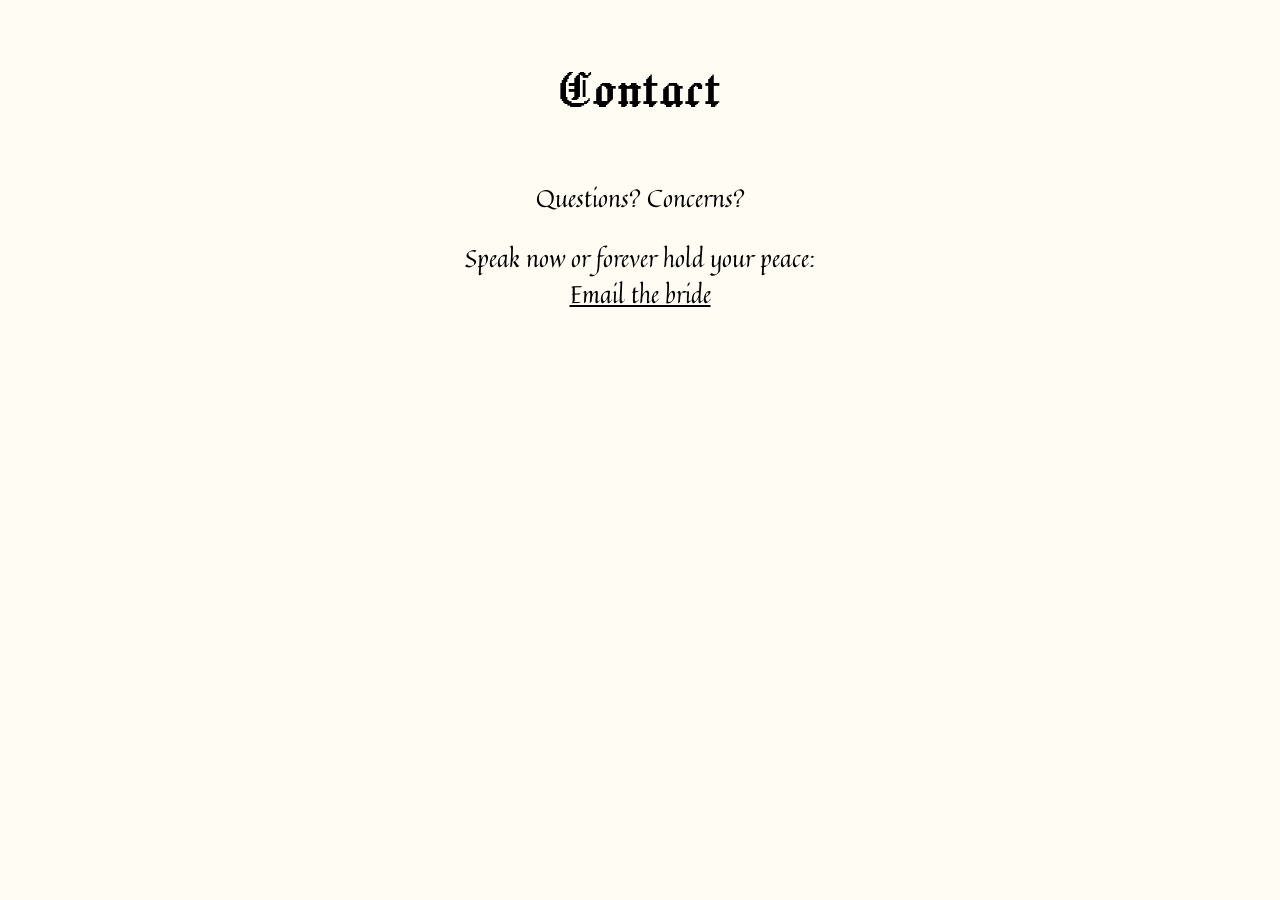
<file: contact.html>
<!DOCTYPE html>
<html lang="en">

<head>
    <meta charset="UTF-8">
    <meta name="viewport" content="width=device-width, initial-scale=1.0">
    <title>Contact</title>
    <link rel="stylesheet" href="./style.css">
    <link rel="preconnect" href="https://fonts.googleapis.com">
    <link rel="preconnect" href="https://fonts.gstatic.com" crossorigin>
    <link rel="preconnect" href="https://fonts.googleapis.com">
    <link rel="preconnect" href="https://fonts.gstatic.com" crossorigin>
    <link
        href="https://fonts.googleapis.com/css2?family=Eagle+Lake&family=Jacquard+24&family=Quintessential&display=swap"
        rel="stylesheet">
    <link href="https://fonts.googleapis.com/css2?family=Mea+Culpa&display=swap" rel="stylesheet">
    <link rel="icon"
        href="data:image/svg+xml,<svg xmlns=%22http://www.w3.org/2000/svg%22 viewBox=%220 0 100 100%22><text y=%22.9em%22 font-size=%2290%22>💒</text></svg>">
</head>

<body>
    <div class="page">
        <div class="jacquard title">Contact</div>
        <div class="quintessential">
            Questions? Concerns?
        </div>
        <div class="quintessential">
            Speak now or forever hold your peace:
            <br />
            <a href="mailto:lawr3ka@gmail.com">Email the bride</a>
        </div>
    </div>
</body>

</html>
</file>
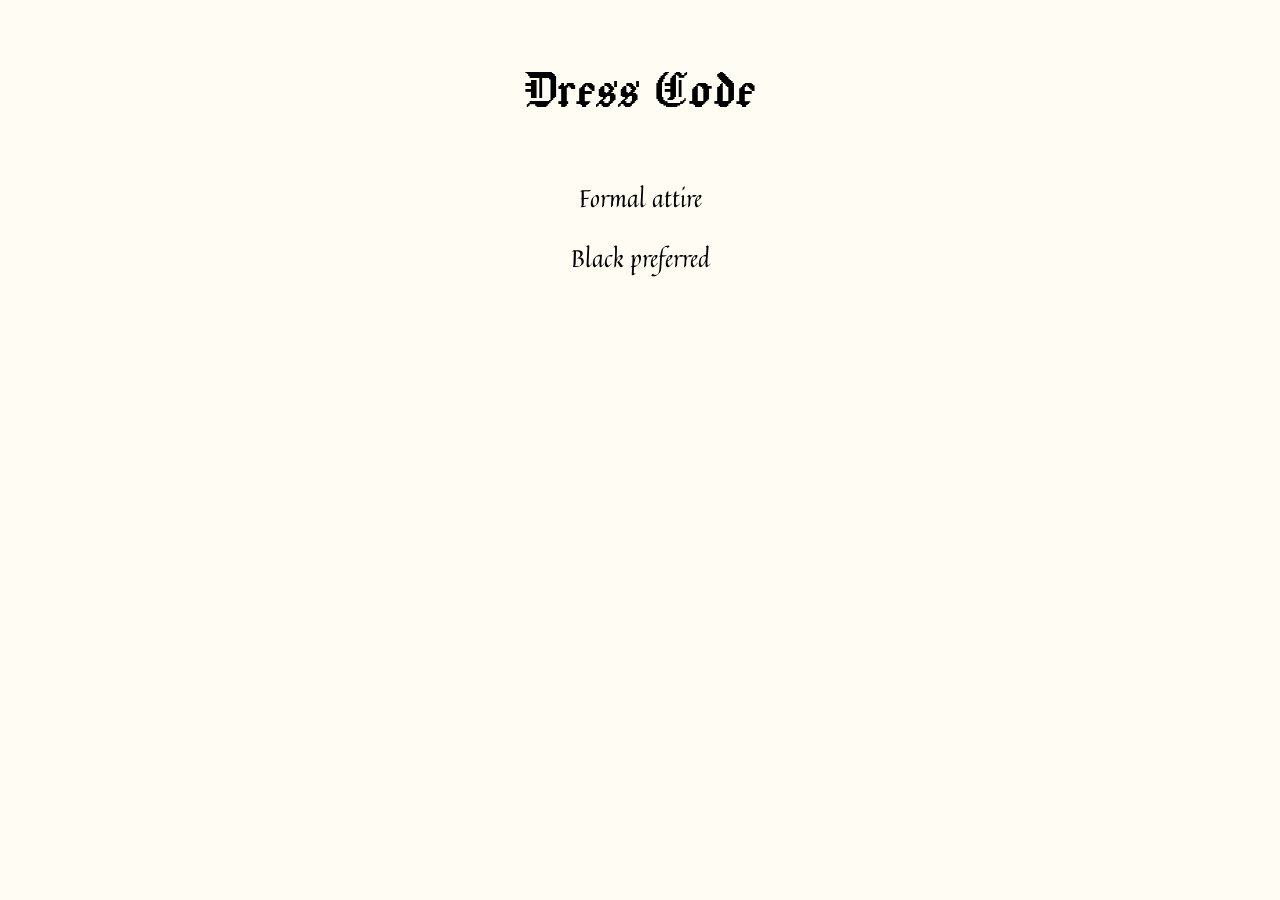
<file: dress-code.html>
<!DOCTYPE html>
<html lang="en">

<head>
    <meta charset="UTF-8">
    <meta name="viewport" content="width=device-width, initial-scale=1.0">
    <title>Dress Code</title>
    <link rel="stylesheet" href="./style.css">
    <link rel="preconnect" href="https://fonts.googleapis.com">
    <link rel="preconnect" href="https://fonts.gstatic.com" crossorigin>
    <link rel="preconnect" href="https://fonts.googleapis.com">
    <link rel="preconnect" href="https://fonts.gstatic.com" crossorigin>
    <link
        href="https://fonts.googleapis.com/css2?family=Eagle+Lake&family=Jacquard+24&family=Quintessential&display=swap"
        rel="stylesheet">
    <link href="https://fonts.googleapis.com/css2?family=Mea+Culpa&display=swap" rel="stylesheet">
    <link rel="icon"
        href="data:image/svg+xml,<svg xmlns=%22http://www.w3.org/2000/svg%22 viewBox=%220 0 100 100%22><text y=%22.9em%22 font-size=%2290%22>💒</text></svg>">
</head>

<body>
    <div class="page">
        <div class="jacquard title">Dress Code</div>
        <div class="quintessential">Formal attire</div>
        <div class="quintessential">Black preferred</div>
    </div>
</body>

</html>
</file>
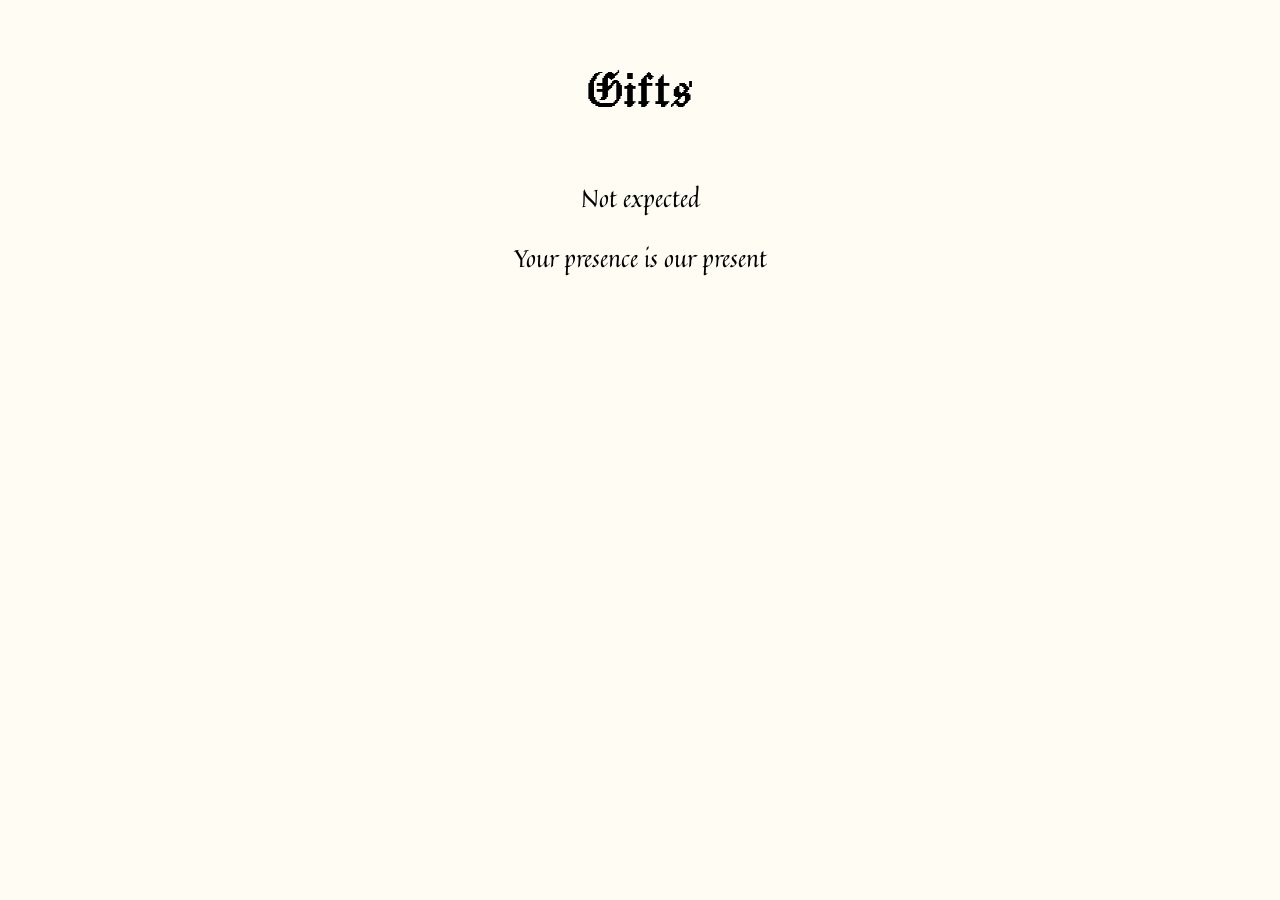
<file: gifts.html>
<!DOCTYPE html>
<html lang="en">

<head>
    <meta charset="UTF-8">
    <meta name="viewport" content="width=device-width, initial-scale=1.0">
    <title>Gifts</title>
    <link rel="stylesheet" href="./style.css">
    <link rel="preconnect" href="https://fonts.googleapis.com">
    <link rel="preconnect" href="https://fonts.gstatic.com" crossorigin>
    <link rel="preconnect" href="https://fonts.googleapis.com">
    <link rel="preconnect" href="https://fonts.gstatic.com" crossorigin>
    <link
        href="https://fonts.googleapis.com/css2?family=Eagle+Lake&family=Jacquard+24&family=Quintessential&display=swap"
        rel="stylesheet">
    <link href="https://fonts.googleapis.com/css2?family=Mea+Culpa&display=swap" rel="stylesheet">
    <link rel="icon"
        href="data:image/svg+xml,<svg xmlns=%22http://www.w3.org/2000/svg%22 viewBox=%220 0 100 100%22><text y=%22.9em%22 font-size=%2290%22>💒</text></svg>">
</head>

<body>
    <div class="page">
        <div class="jacquard title">Gifts</div>
        <div class="quintessential">Not expected</div>
        <div class="quintessential">Your presence is our present</div>
    </div>
</body>

</html>
</file>
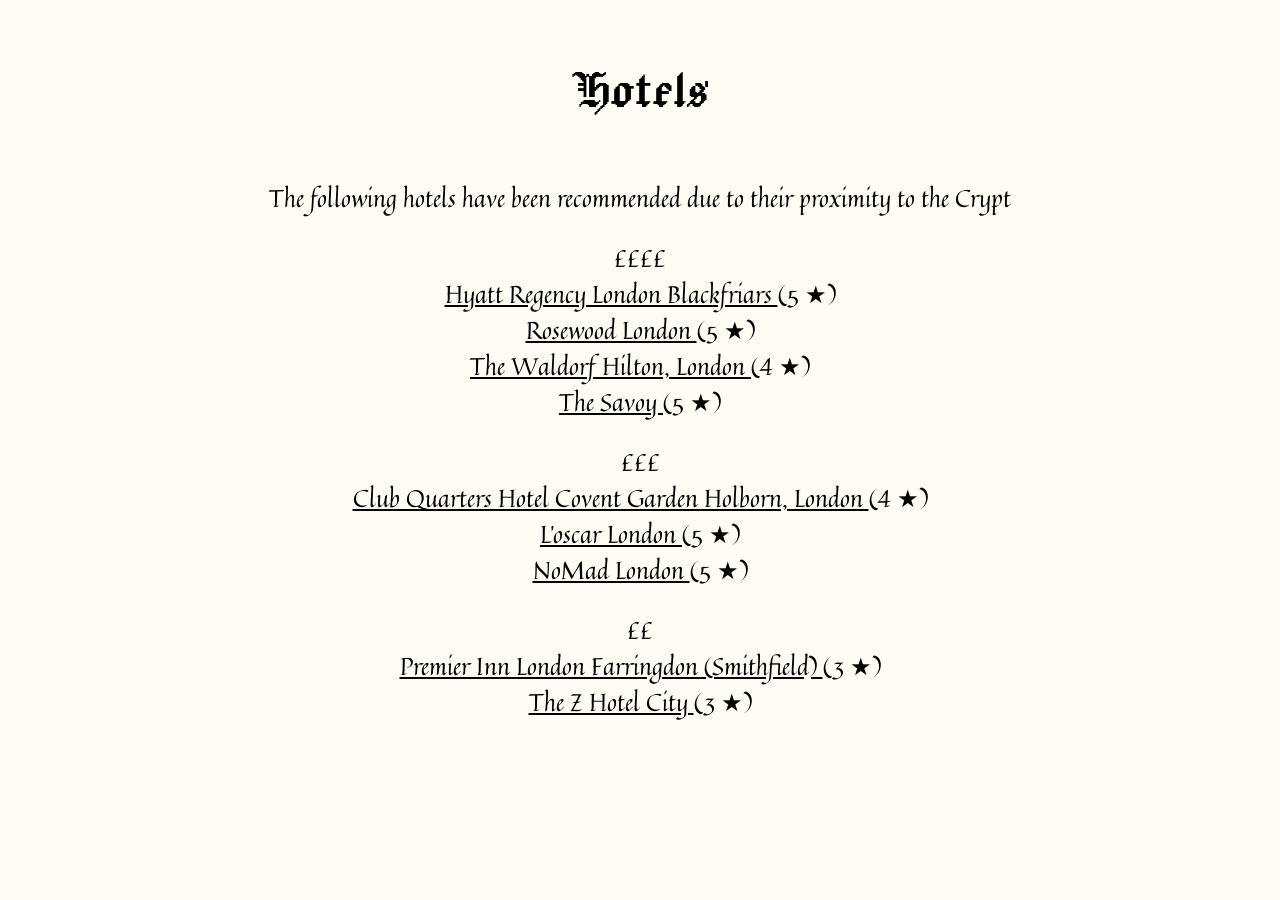
<file: hotels.html>
<!DOCTYPE html>
<html lang="en">

<head>
    <meta charset="UTF-8">
    <meta name="viewport" content="width=device-width, initial-scale=1.0">
    <title>Hotels</title>
    <link rel="stylesheet" href="./style.css">
    <link rel="preconnect" href="https://fonts.googleapis.com">
    <link rel="preconnect" href="https://fonts.gstatic.com" crossorigin>
    <link rel="preconnect" href="https://fonts.googleapis.com">
    <link rel="preconnect" href="https://fonts.gstatic.com" crossorigin>
    <link
        href="https://fonts.googleapis.com/css2?family=Eagle+Lake&family=Jacquard+24&family=Quintessential&display=swap"
        rel="stylesheet">
    <link href="https://fonts.googleapis.com/css2?family=Mea+Culpa&display=swap" rel="stylesheet">
    <link rel="icon"
        href="data:image/svg+xml,<svg xmlns=%22http://www.w3.org/2000/svg%22 viewBox=%220 0 100 100%22><text y=%22.9em%22 font-size=%2290%22>💒</text></svg>">
</head>

<body>
    <div class="page">
        <div class="jacquard title">Hotels</div>
        <div class="quintessential">
            The following hotels have been recommended due to their proximity to the Crypt
        </div>
        <div class="quintessential">
            ££££
            <br />
            <a href="https://maps.app.goo.gl/WeTZP152QAz2VWor7">
                Hyatt Regency London Blackfriars
            </a> (5 ★)
            <br />
            <a href="https://maps.app.goo.gl/3XoBGCmxgEXubztWA">
                Rosewood London
            </a> (5 ★)
            <br />
            <a href="https://maps.app.goo.gl/xoRH2FoTxGtbwTd59">
                The Waldorf Hilton, London
            </a> (4 ★)
            <br />
            <a href="https://maps.app.goo.gl/ZSiANLzLV8cE6JiY7">
                The Savoy
            </a> (5 ★)
        </div>
        <div class="quintessential">
            £££
            <br />
            <a href="https://maps.app.goo.gl/kjzdRSgAVZ56fPbZA">
                Club Quarters Hotel Covent Garden Holborn, London
            </a> (4 ★)
            <br />
            <a href="https://maps.app.goo.gl/vEgoJJbZG7obyCPbA">
                L'oscar London
            </a> (5 ★)
            <br />
            <a href="https://maps.app.goo.gl/Hn8gJYU4K2Y6PZjc6">
                NoMad London
            </a> (5 ★)
        </div>
        <div class="quintessential">
            ££
            <br />
            <a href="https://maps.app.goo.gl/WqytAde7i424eFLW8">
                Premier Inn London Farringdon (Smithfield)
            </a> (3 ★)
            <br />
            <a href="https://maps.app.goo.gl/bAFzyaMT9B3REysZA">
                The Z Hotel City
            </a> (3 ★)
        </div>
    </div>
</body>

</html>
</file>
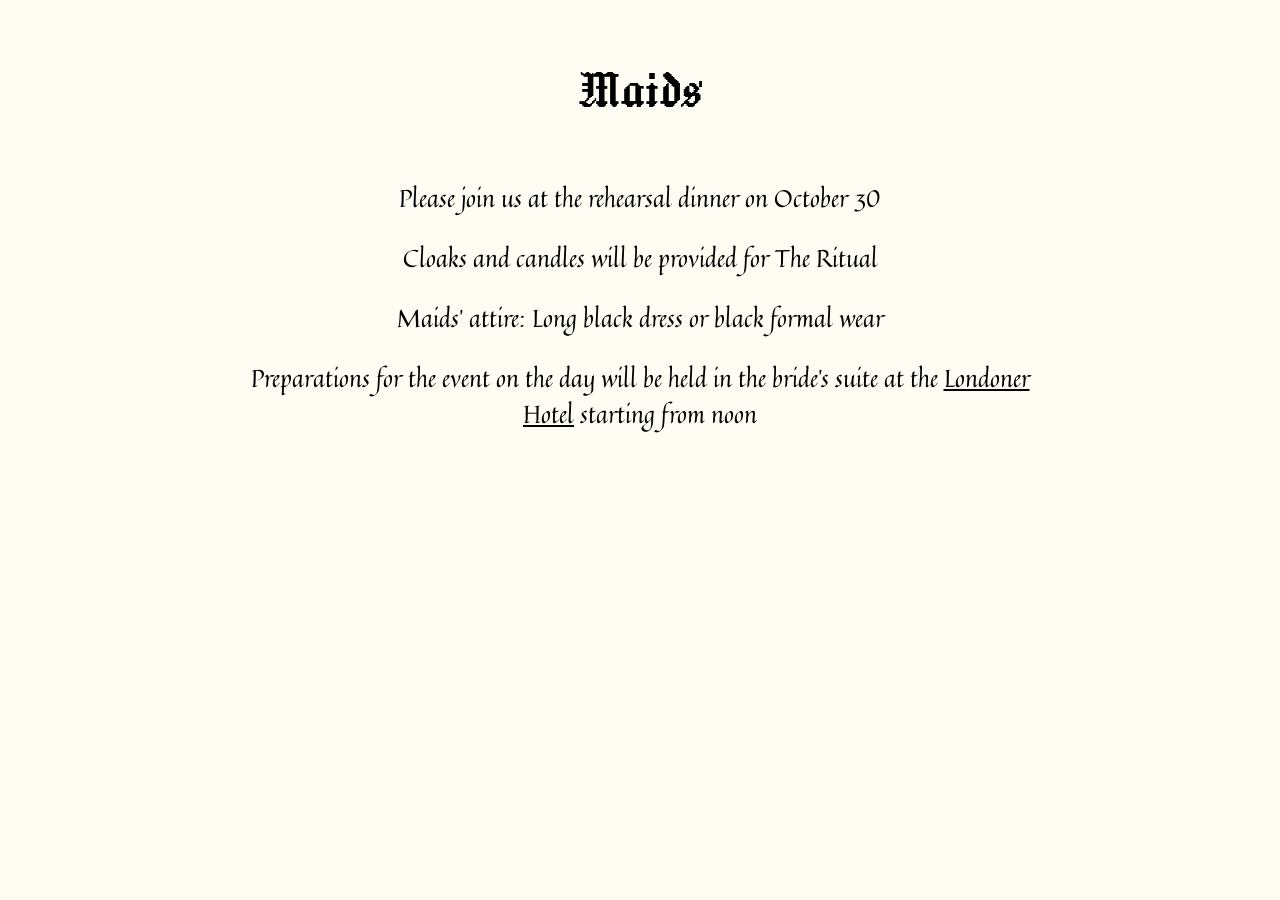
<file: maids.html>
<!DOCTYPE html>
<html lang="en">

<head>
    <meta charset="UTF-8">
    <meta name="viewport" content="width=device-width, initial-scale=1.0">
    <title>Maids</title>
    <link rel="stylesheet" href="./style.css">
    <link rel="preconnect" href="https://fonts.googleapis.com">
    <link rel="preconnect" href="https://fonts.gstatic.com" crossorigin>
    <link rel="preconnect" href="https://fonts.googleapis.com">
    <link rel="preconnect" href="https://fonts.gstatic.com" crossorigin>
    <link
        href="https://fonts.googleapis.com/css2?family=Eagle+Lake&family=Jacquard+24&family=Quintessential&display=swap"
        rel="stylesheet">
    <link href="https://fonts.googleapis.com/css2?family=Mea+Culpa&display=swap" rel="stylesheet">
    <link rel="icon"
        href="data:image/svg+xml,<svg xmlns=%22http://www.w3.org/2000/svg%22 viewBox=%220 0 100 100%22><text y=%22.9em%22 font-size=%2290%22>💒</text></svg>">
</head>

<body>
    <div class="page">
        <div class="jacquard title">Maids</div>
        <div class="quintessential">
            Please join us at the rehearsal dinner on October 30
        </div>
        <div class="quintessential">
            Cloaks and candles will be provided for The Ritual
        </div>
        <div class="quintessential">
            Maids' attire: Long black dress or black formal wear
        </div>
        <div class="quintessential">
            Preparations for the event on the day will be held in the bride's suite at the <a
                href="https://maps.app.goo.gl/wc3EeSrVAF6hLjZD8">Londoner Hotel</a> starting from noon
        </div>
    </div>
</body>

</html>
</file>
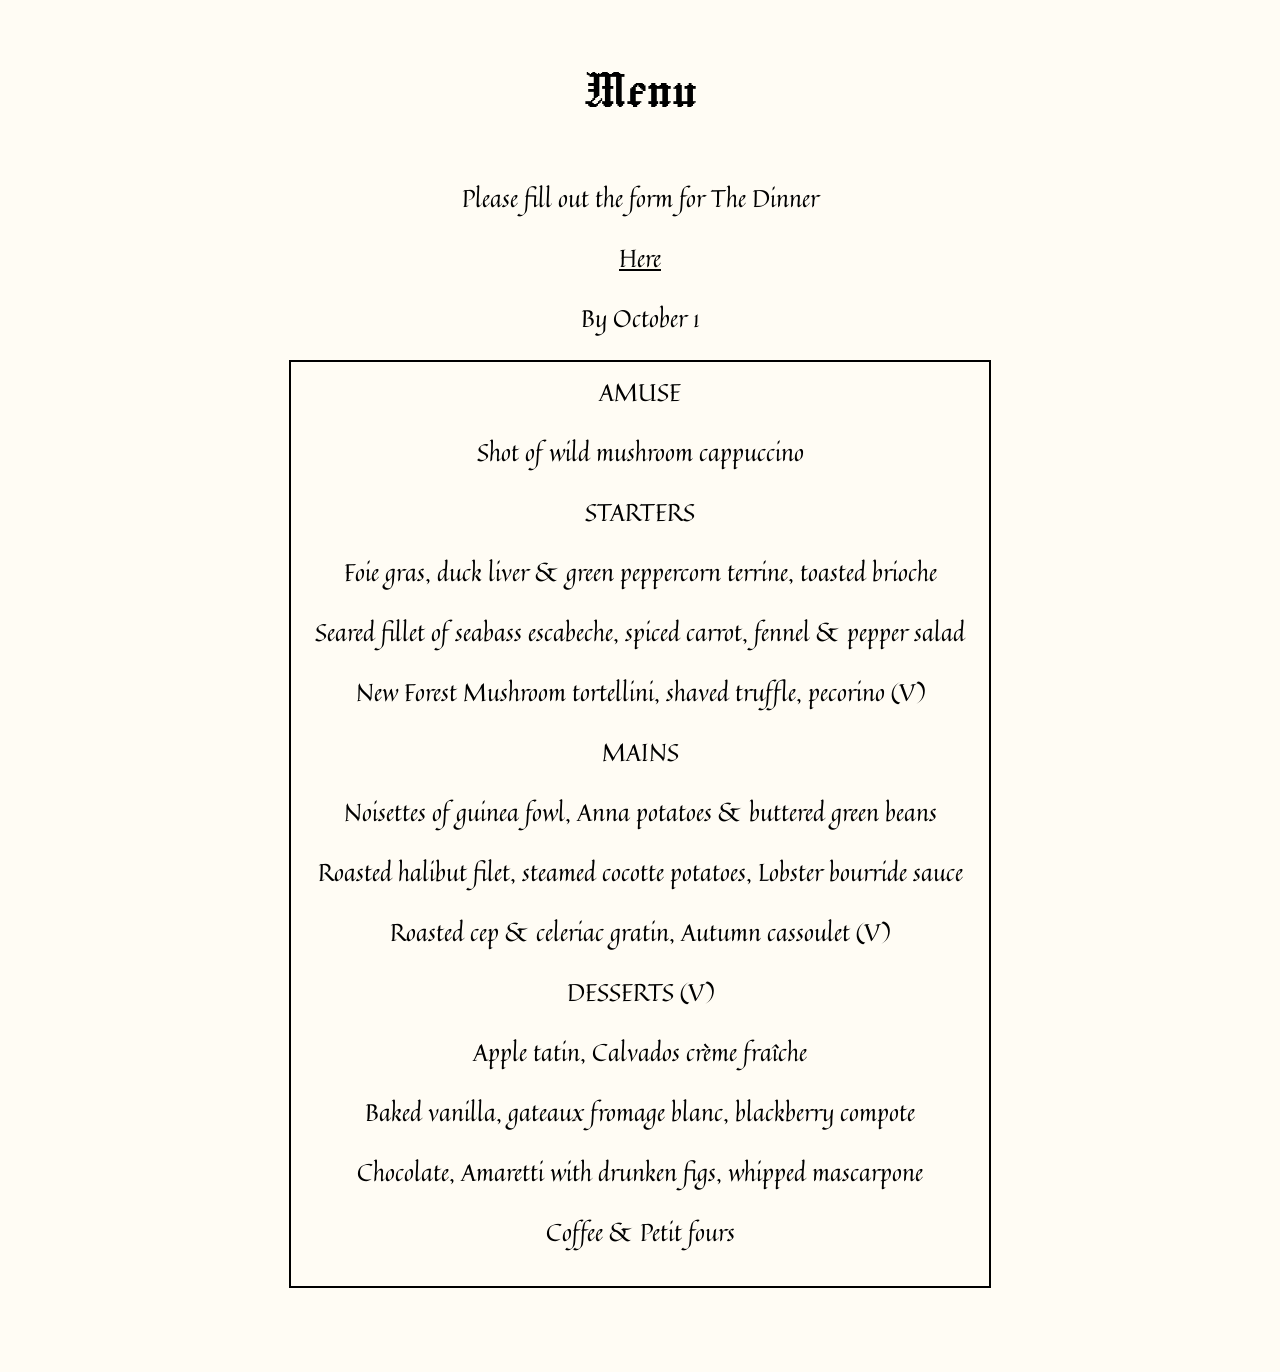
<file: menu.html>
<!DOCTYPE html>
<html lang="en">

<head>
    <meta charset="UTF-8">
    <meta name="viewport" content="width=device-width, initial-scale=1.0">
    <title>Menu</title>
    <link rel="stylesheet" href="./style.css?v=0">
    <link rel="preconnect" href="https://fonts.googleapis.com">
    <link rel="preconnect" href="https://fonts.gstatic.com" crossorigin>
    <link rel="preconnect" href="https://fonts.googleapis.com">
    <link rel="preconnect" href="https://fonts.gstatic.com" crossorigin>
    <link
        href="https://fonts.googleapis.com/css2?family=Eagle+Lake&family=Jacquard+24&family=Quintessential&display=swap"
        rel="stylesheet">
    <link href="https://fonts.googleapis.com/css2?family=Mea+Culpa&display=swap" rel="stylesheet">
    <link rel="icon"
        href="data:image/svg+xml,<svg xmlns=%22http://www.w3.org/2000/svg%22 viewBox=%220 0 100 100%22><text y=%22.9em%22 font-size=%2290%22>💒</text></svg>">
</head>

<body>
    <div class="page">
        <div class="jacquard title">Menu</div>
        <div class="quintessential">
            Please fill out the form for The Dinner
        </div>
        <div class="quintessential">
            <a
                href="https://docs.google.com/forms/d/e/1FAIpQLSfLQ9RXhM8Qq7i6h-_1e7F3NsfW95voWJRa21oCw09VINBExw/viewform?usp=dialog">Here</a>
        </div>
        <div class="quintessential">
            By October 1
        </div>
        <div class="bordered">
            <div class="quintessential">AMUSE</div>
            <div class="quintessential">Shot of wild mushroom cappuccino</div>
            <div class="quintessential">STARTERS</div>
            <div class="quintessential">Foie gras, duck liver & green peppercorn terrine, toasted brioche</div>
            <div class="quintessential">Seared fillet of seabass escabeche, spiced carrot, fennel & pepper salad</div>
            <div class="quintessential">New Forest Mushroom tortellini, shaved truffle, pecorino (V)</div>
            <div class="quintessential">MAINS</div>
            <div class="quintessential">Noisettes of guinea fowl, Anna potatoes & buttered green beans</div>
            <div class="quintessential">Roasted halibut filet, steamed cocotte potatoes, Lobster bourride sauce</div>
            <div class="quintessential">Roasted cep & celeriac gratin, Autumn cassoulet (V)</div>
            <div class="quintessential">DESSERTS (V)</div>
            <div class="quintessential">Apple tatin, Calvados crème fraîche</div>
            <div class="quintessential">Baked vanilla, gateaux fromage blanc, blackberry compote</div>
            <div class="quintessential">Chocolate, Amaretti with drunken figs, whipped mascarpone</div>
            <div class="quintessential">Coffee & Petit fours</div>
        </div>
    </div>
</body>

</html>
</file>
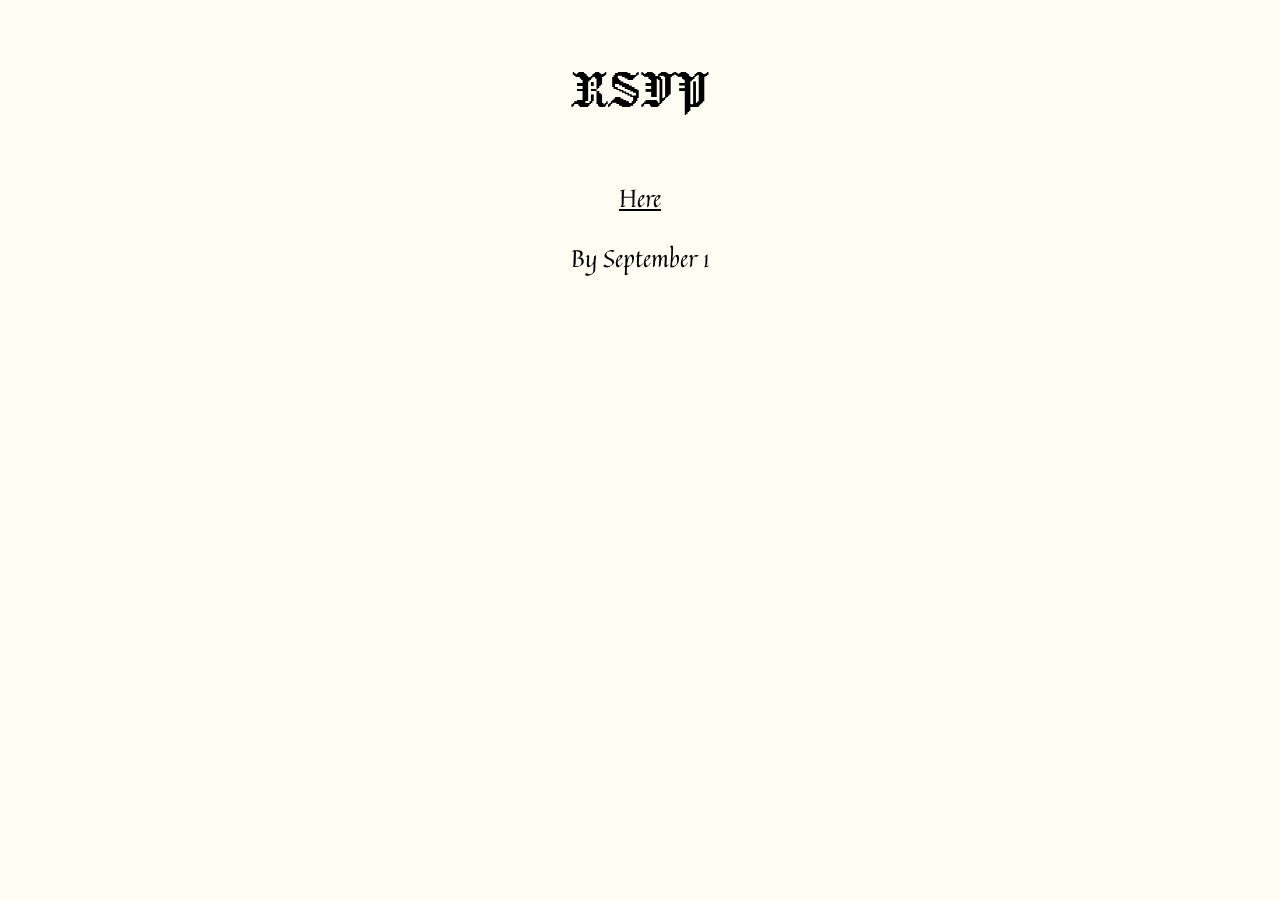
<file: rsvp.html>
<!DOCTYPE html>
<html lang="en">

<head>
    <meta charset="UTF-8">
    <meta name="viewport" content="width=device-width, initial-scale=1.0">
    <title>RSVP</title>
    <link rel="stylesheet" href="./style.css">
    <link rel="preconnect" href="https://fonts.googleapis.com">
    <link rel="preconnect" href="https://fonts.gstatic.com" crossorigin>
    <link rel="preconnect" href="https://fonts.googleapis.com">
    <link rel="preconnect" href="https://fonts.gstatic.com" crossorigin>
    <link
        href="https://fonts.googleapis.com/css2?family=Eagle+Lake&family=Jacquard+24&family=Quintessential&display=swap"
        rel="stylesheet">
    <link href="https://fonts.googleapis.com/css2?family=Mea+Culpa&display=swap" rel="stylesheet">
    <link rel="icon"
        href="data:image/svg+xml,<svg xmlns=%22http://www.w3.org/2000/svg%22 viewBox=%220 0 100 100%22><text y=%22.9em%22 font-size=%2290%22>💒</text></svg>">
</head>

<body>
    <div class="page">
        <div class="jacquard title">RSVP</div>
        <div class="quintessential">
            <a
                href="https://docs.google.com/forms/d/e/1FAIpQLSctH21sLWqoeuWKjOf1ZJX_nT_1Gkv09hoZRFdyy8z3SBY1cg/viewform?usp=header">Here</a>
        </div>
        <div class="quintessential">
            By September 1
        </div>
    </div>
</body>

</html>
</file>
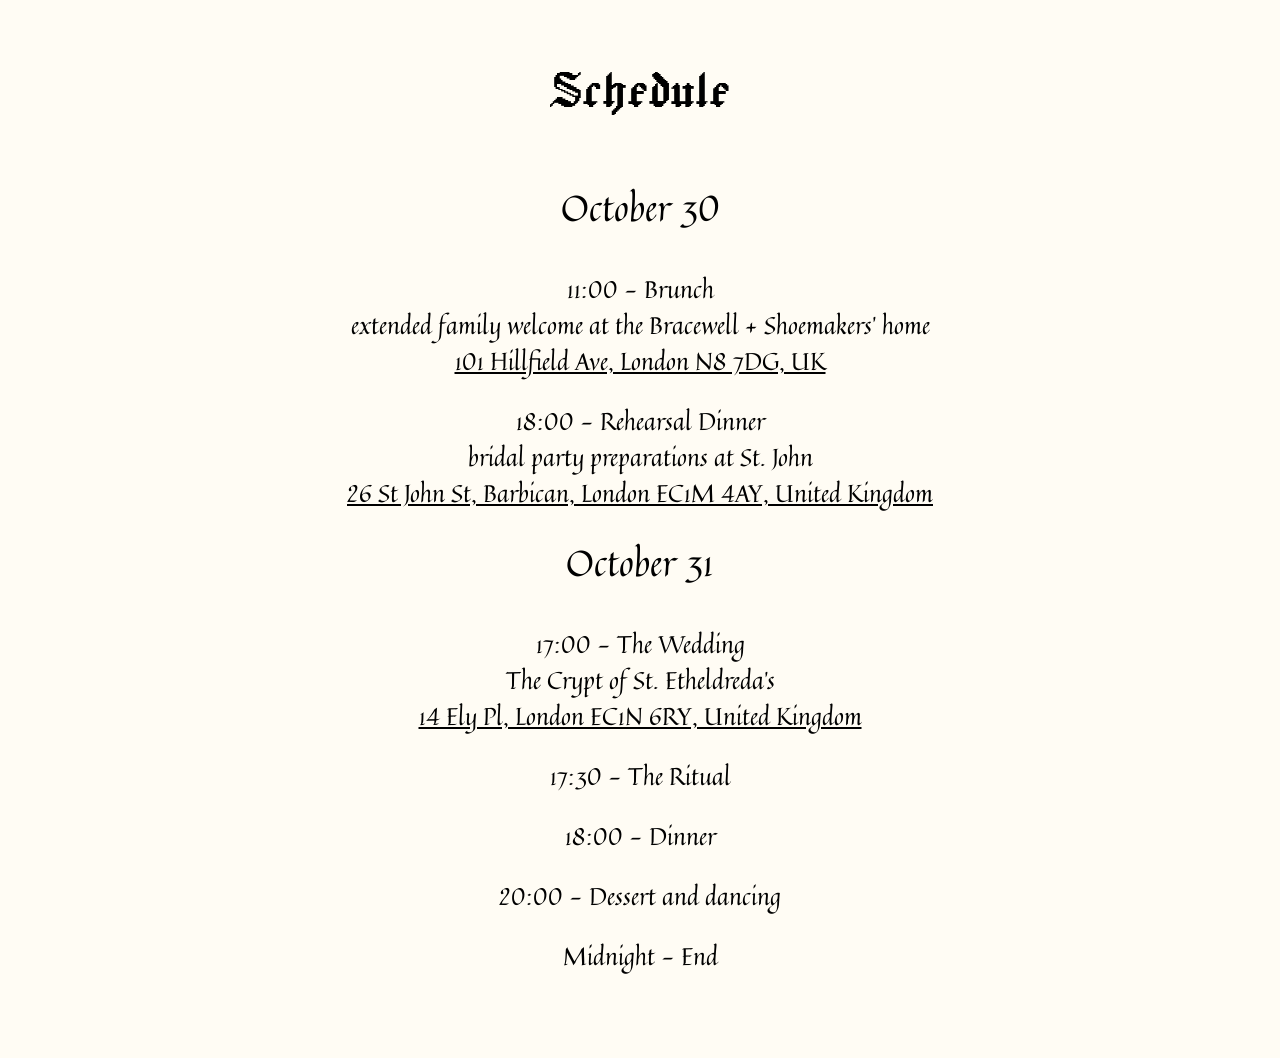
<file: schedule.html>
<!DOCTYPE html>
<html lang="en">

<head>
    <meta charset="UTF-8">
    <meta name="viewport" content="width=device-width, initial-scale=1.0">
    <title>Schedule</title>
    <link rel="stylesheet" href="./style.css">
    <link rel="preconnect" href="https://fonts.googleapis.com">
    <link rel="preconnect" href="https://fonts.gstatic.com" crossorigin>
    <link rel="preconnect" href="https://fonts.googleapis.com">
    <link rel="preconnect" href="https://fonts.gstatic.com" crossorigin>
    <link
        href="https://fonts.googleapis.com/css2?family=Eagle+Lake&family=Jacquard+24&family=Quintessential&display=swap"
        rel="stylesheet">
    <link href="https://fonts.googleapis.com/css2?family=Mea+Culpa&display=swap" rel="stylesheet">
    <link rel="icon"
        href="data:image/svg+xml,<svg xmlns=%22http://www.w3.org/2000/svg%22 viewBox=%220 0 100 100%22><text y=%22.9em%22 font-size=%2290%22>💒</text></svg>">
</head>

<body>
    <div class="page">
        <div class="jacquard title">Schedule</div>
        <div class="quintessential heading">October 30</div>
        <div class="quintessential">
            11:00 - Brunch
            <br />
            extended family welcome at the Bracewell + Shoemakers' home
            <br />
            <a href="https://maps.app.goo.gl/Sh3yq3xiK8WvhG397">
                101 Hillfield Ave, London N8 7DG, UK
            </a>
        </div>
        <div class="quintessential">
            18:00 - Rehearsal Dinner
            <br />
            bridal party preparations at St. John
            <br />
            <a href="https://maps.app.goo.gl/EESB3rw8cwxJiJb6A">
                26 St John St, Barbican, London EC1M 4AY, United Kingdom
            </a>

        </div>
        <div class="quintessential heading">October 31</div>
        <div class="quintessential">
            17:00 - The Wedding
            <br />
            The Crypt of St. Etheldreda's
            <br />
            <a href="https://maps.app.goo.gl/vU7mNBkF89QT2xAV6">
                14 Ely Pl, London EC1N 6RY, United Kingdom
            </a>
        </div>
        <div class="quintessential">17:30 - The Ritual</div>
        <div class="quintessential">18:00 - Dinner</div>
        <div class="quintessential">20:00 - Dessert and dancing</div>
        <div class="quintessential">Midnight - End</div>
    </div>
</body>

</html>
</file>
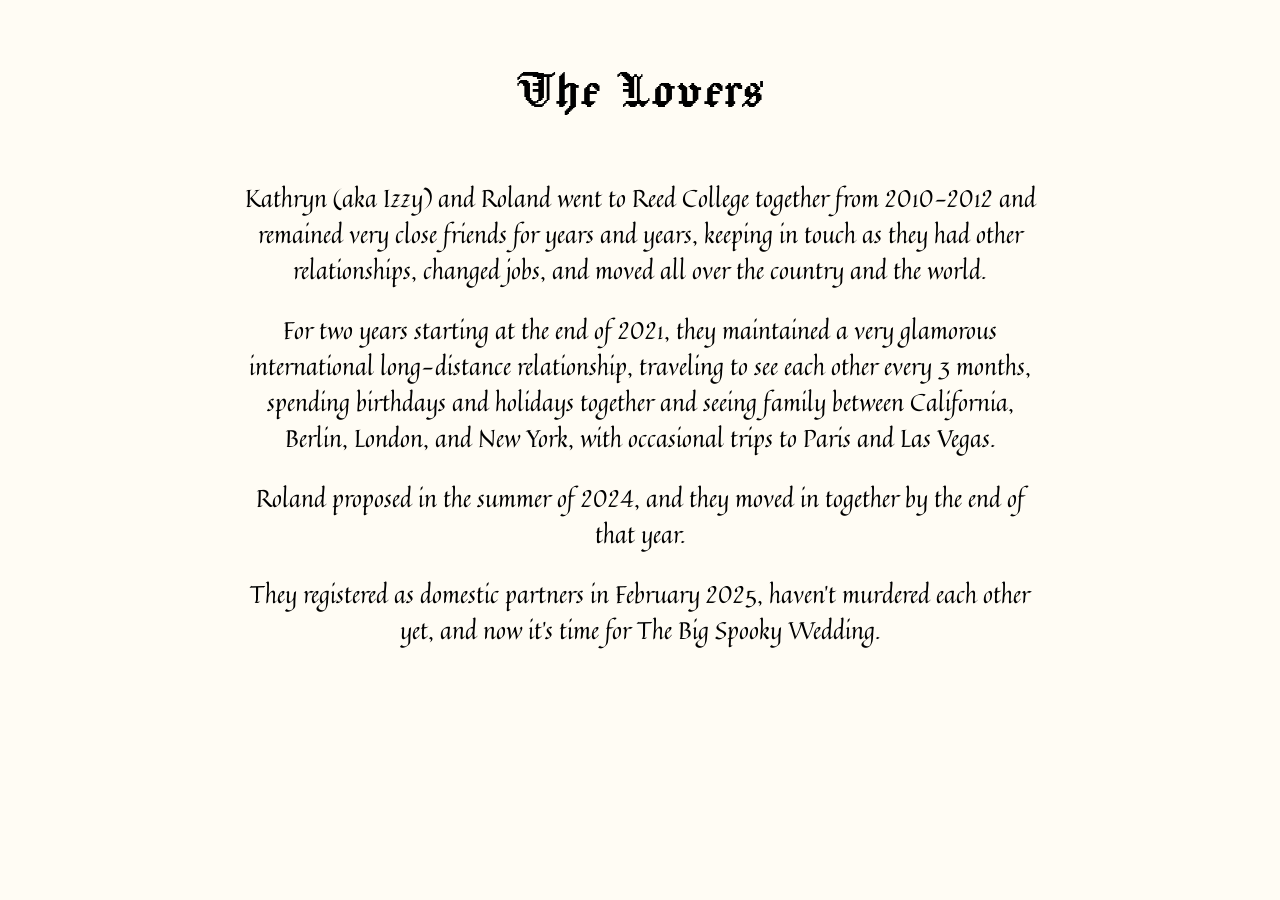
<file: the-lovers.html>
<!DOCTYPE html>
<html lang="en">

<head>
    <meta charset="UTF-8">
    <meta name="viewport" content="width=device-width, initial-scale=1.0">
    <title>The Lovers</title>
    <link rel="stylesheet" href="./style.css">
    <link rel="preconnect" href="https://fonts.googleapis.com">
    <link rel="preconnect" href="https://fonts.gstatic.com" crossorigin>
    <link rel="preconnect" href="https://fonts.googleapis.com">
    <link rel="preconnect" href="https://fonts.gstatic.com" crossorigin>
    <link
        href="https://fonts.googleapis.com/css2?family=Eagle+Lake&family=Jacquard+24&family=Quintessential&display=swap"
        rel="stylesheet">
    <link href="https://fonts.googleapis.com/css2?family=Mea+Culpa&display=swap" rel="stylesheet">
    <link rel="icon"
        href="data:image/svg+xml,<svg xmlns=%22http://www.w3.org/2000/svg%22 viewBox=%220 0 100 100%22><text y=%22.9em%22 font-size=%2290%22>💒</text></svg>">
</head>

<body>
    <div class="page">
        <div class="jacquard title">The Lovers</div>
        <div class="quintessential">
            Kathryn (aka Izzy) and Roland went to Reed College together from 2010-2012 and remained very close friends
            for years and years, keeping in touch as they had other relationships, changed jobs, and moved all
            over the country and the world.
        </div>
        <div class="quintessential">
            For two years starting at the end of 2021, they maintained a very glamorous international long-distance
            relationship, traveling to see each other every 3 months, spending birthdays and holidays together and
            seeing family between California, Berlin, London, and New York, with occasional trips to Paris and Las
            Vegas.
        </div>
        <div class="quintessential">
            Roland proposed in the summer of 2024, and they moved in together by the end of that year.
        </div>
        <div class="quintessential">
            They registered as domestic partners in February 2025, haven't murdered each other yet, and now it's time
            for The Big Spooky Wedding.
        </div>
    </div>
</body>

</html>
</file>
<file: style.css>
body {
    margin: 0px;
    min-width: 100vw;
    min-height: 100vh;
    background-color: #FFFCF4;
    color: #000;
    display: flex;
    flex-direction: column;
}

a {
    color: #000;
}

a:hover {
    color: #881717;
}

div {
    margin-bottom: 24px;
}

.main {
    flex: 1;
    display: flex;
    flex-direction: column;
    justify-content: center;
    align-items: center;
    padding: 24px;
    text-align: center;
}

.page {
    flex: 1;
    display: flex;
    flex-direction: column;
    align-items: center;
    text-align: center;
    margin-top: 60px;
    margin-bottom: 60px;
    max-width: 800px;
    margin-left: auto;
    margin-right: auto;
    padding-left: 24px;
    padding-right: 24px;
}

.quintessential {
    font-family: "Quintessential", serif;
    font-weight: 400;
    font-style: normal;
    font-size: 24px;
}

.jacquard {
    font-family: "Jacquard 24", system-ui;
    font-weight: 400;
    font-style: normal;
    font-size: 60px;
}

.menu {
    margin-top: 24px;
    display: flex;
    flex-direction: column;
    gap: 8px;
}

.title {
    margin-bottom: 60px;
}

.heading {
    font-size: 36px;
    margin-bottom: 36px;
}

.no-margin {
    margin-bottom: 0px;
}

.bordered {
    padding: 12px 24px;
    border: 2px solid #000;
}

hr {
    width: 80%;
    color: #000;
}
</file>
